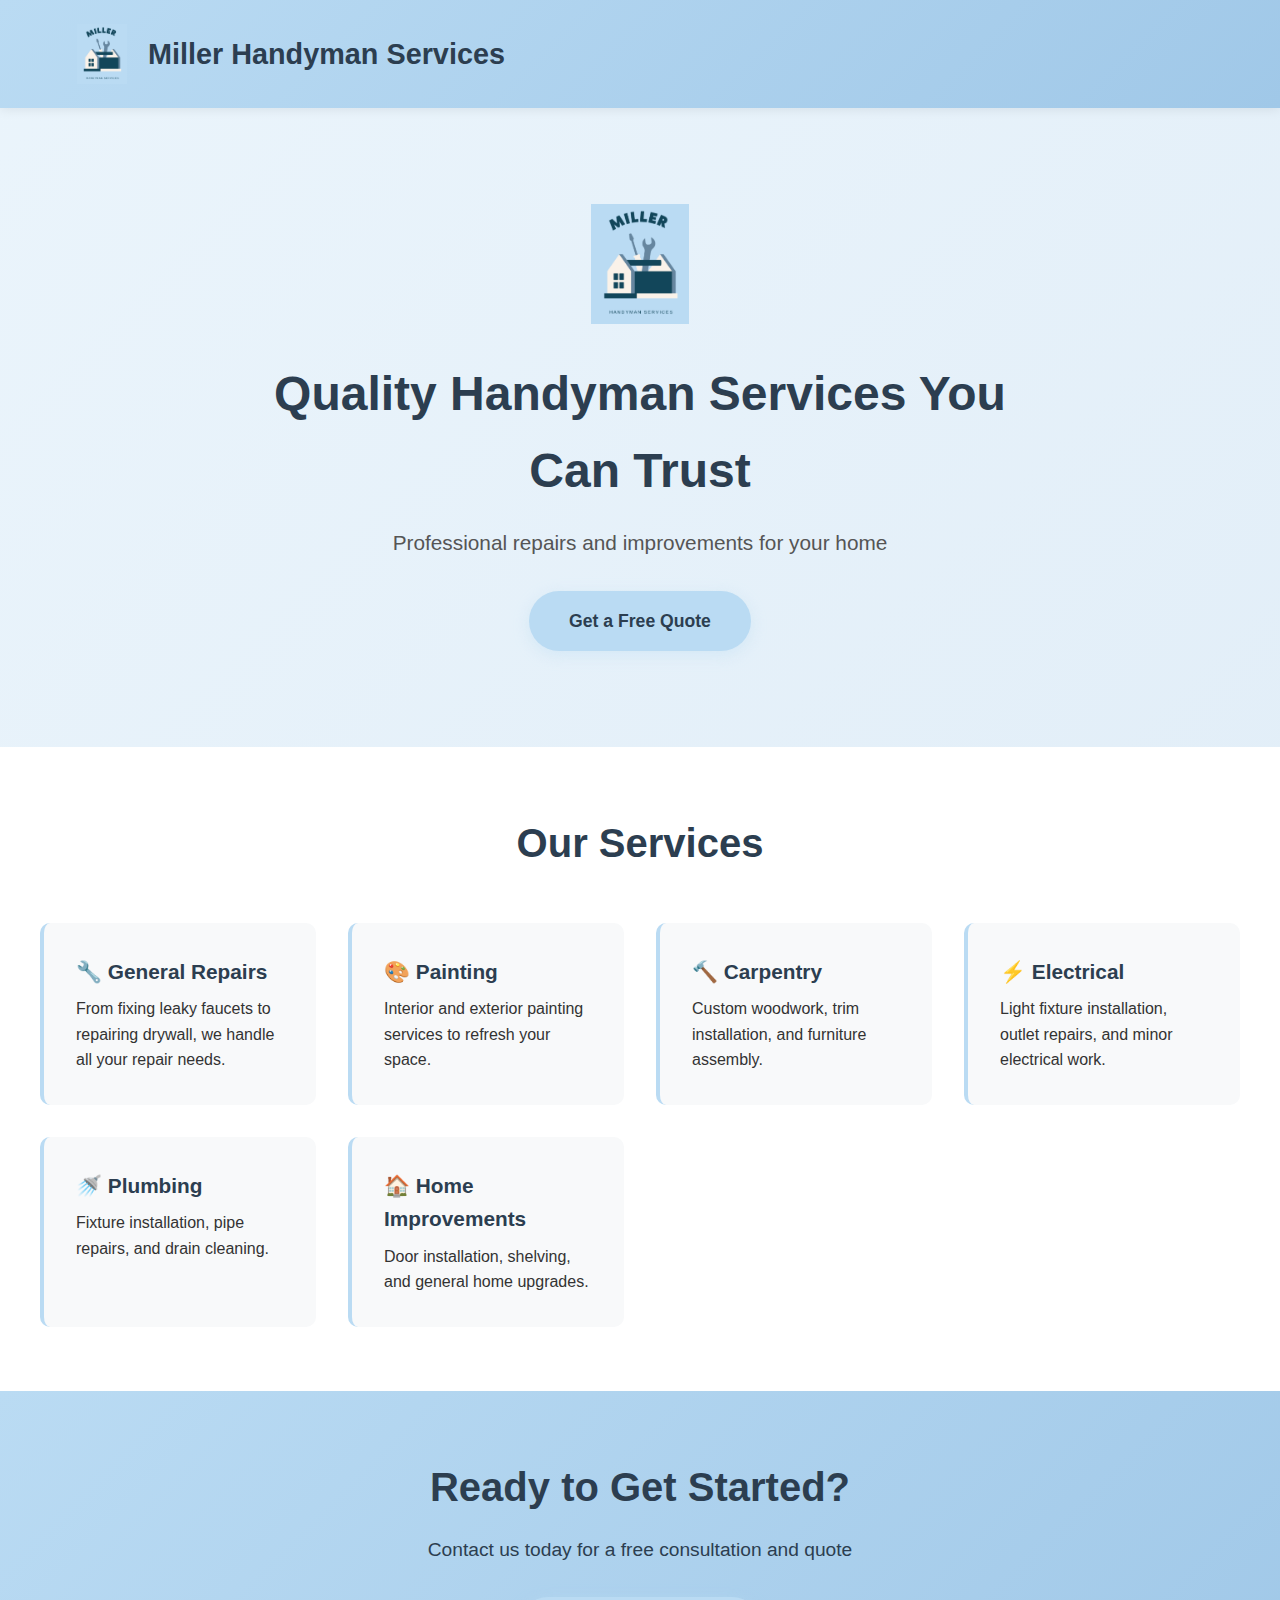
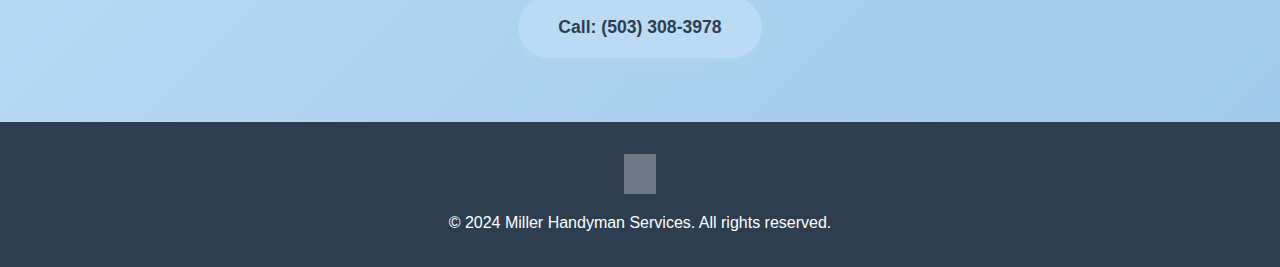
<file: handyman-landing.html>
<!DOCTYPE html>
<html lang="en">
<head>
    <meta charset="UTF-8">
    <meta name="viewport" content="width=device-width, initial-scale=1.0">
    <title>Miller Handyman Services</title>
    <style>
        * {
            margin: 0;
            padding: 0;
            box-sizing: border-box;
        }

        body {
            font-family: -apple-system, BlinkMacSystemFont, 'Segoe UI', Roboto, Oxygen, Ubuntu, Cantarell, sans-serif;
            line-height: 1.6;
            color: #333;
        }

        header {
            background: linear-gradient(135deg, #badbf3 0%, #a0c8e8 100%);
            padding: 1.5rem 0;
            box-shadow: 0 2px 10px rgba(0,0,0,0.1);
        }

        nav {
            max-width: 1200px;
            margin: 0 auto;
            padding: 0 2rem;
            display: flex;
            justify-content: space-between;
            align-items: center;
        }

        .logo-container {
            display: flex;
            align-items: center;
            gap: 1rem;
        }

        .logo-img {
            width: 60px;
            height: 60px;
            display: flex;
            align-items: center;
            justify-content: center;
        }

        .logo-img img {
            width: 100%;
            height: 100%;
            object-fit: contain;
        }

        .logo-text {
            font-size: 1.8rem;
            font-weight: bold;
            color: #2c3e50;
        }

        .hero {
            background: linear-gradient(135deg, rgba(186, 219, 243, 0.3) 0%, rgba(160, 200, 232, 0.3) 100%);
            padding: 6rem 2rem;
            text-align: center;
            position: relative;
        }

        .hero-content {
            max-width: 800px;
            margin: 0 auto;
        }

        .hero-logo {
            width: 120px;
            height: 120px;
            margin: 0 auto 2rem;
            display: flex;
            align-items: center;
            justify-content: center;
            animation: float 3s ease-in-out infinite;
        }

        @keyframes float {
            0%, 100% { transform: translateY(0px); }
            50% { transform: translateY(-10px); }
        }

        .hero-logo img {
            width: 100%;
            height: 100%;
            object-fit: contain;
        }

        .hero h1 {
            font-size: 3rem;
            color: #2c3e50;
            margin-bottom: 1rem;
        }

        .hero p {
            font-size: 1.3rem;
            color: #555;
            margin-bottom: 2rem;
        }

        .cta-button {
            display: inline-block;
            background: #badbf3;
            color: #2c3e50;
            padding: 1rem 2.5rem;
            text-decoration: none;
            border-radius: 50px;
            font-size: 1.1rem;
            font-weight: 600;
            transition: all 0.3s ease;
            box-shadow: 0 4px 15px rgba(186, 219, 243, 0.4);
        }

        .cta-button:hover {
            background: #a0c8e8;
            transform: translateY(-2px);
            box-shadow: 0 6px 20px rgba(186, 219, 243, 0.6);
        }

        .services {
            padding: 4rem 2rem;
            background: white;
        }

        .services-container {
            max-width: 1200px;
            margin: 0 auto;
        }

        .services h2 {
            text-align: center;
            font-size: 2.5rem;
            color: #2c3e50;
            margin-bottom: 3rem;
        }

        .services-grid {
            display: grid;
            grid-template-columns: repeat(auto-fit, minmax(250px, 1fr));
            gap: 2rem;
        }

        .service-card {
            padding: 2rem;
            border-radius: 10px;
            background: #f8f9fa;
            border-left: 4px solid #badbf3;
            transition: transform 0.3s ease;
        }

        .service-card:hover {
            transform: translateY(-5px);
        }

        .service-card h3 {
            color: #2c3e50;
            margin-bottom: 0.5rem;
            font-size: 1.3rem;
        }

        .contact {
            background: linear-gradient(135deg, #badbf3 0%, #a0c8e8 100%);
            padding: 4rem 2rem;
            text-align: center;
        }

        .contact h2 {
            color: #2c3e50;
            font-size: 2.5rem;
            margin-bottom: 1rem;
        }

        .contact p {
            font-size: 1.2rem;
            color: #2c3e50;
            margin-bottom: 2rem;
        }

        footer {
            background: #2c3e50;
            color: white;
            text-align: center;
            padding: 2rem;
            position: relative;
        }

        .footer-logo {
            width: 40px;
            height: 40px;
            margin: 0 auto 1rem;
            opacity: 0.3;
        }

        .footer-logo img {
            width: 100%;
            height: 100%;
            object-fit: contain;
            filter: brightness(0) invert(1);
        }

        @media (max-width: 768px) {
            .hero h1 {
                font-size: 2rem;
            }
            
            .hero p {
                font-size: 1.1rem;
            }

            .logo-text {
                font-size: 1.4rem;
            }

            .logo-img {
                width: 50px;
                height: 50px;
            }

            .hero-logo {
                width: 100px;
                height: 100px;
            }
        }
    </style>
</head>
<body>
    <header>
        <nav>
            <div class="logo-container">
                <div class="logo-img">
                    <!-- Replace YOUR_BASE64_PNG_HERE with your actual base64 encoded PNG -->
                    <img src="templogo.png" alt="Miller Handyman Services Logo" 
                         onerror="this.style.background='#a8d0e8'; this.style.padding='10px'; this.alt='Logo'">
                </div>
                <div class="logo-text">Miller Handyman Services</div>
            </div>
        </nav>
    </header>

    <section class="hero">
        <div class="hero-content">
            <div class="hero-logo">
                <img src="templogo.png" alt="Miller Handyman Services Logo">
            </div>
            <h1>Quality Handyman Services You Can Trust</h1>
            <p>Professional repairs and improvements for your home</p>
            <a href="#contact" class="cta-button">Get a Free Quote</a>
        </div>
    </section>

    <section class="services">
        <div class="services-container">
            <h2>Our Services</h2>
            <div class="services-grid">
                <div class="service-card">
                    <h3>🔧 General Repairs</h3>
                    <p>From fixing leaky faucets to repairing drywall, we handle all your repair needs.</p>
                </div>
                <div class="service-card">
                    <h3>🎨 Painting</h3>
                    <p>Interior and exterior painting services to refresh your space.</p>
                </div>
                <div class="service-card">
                    <h3>🔨 Carpentry</h3>
                    <p>Custom woodwork, trim installation, and furniture assembly.</p>
                </div>
                <div class="service-card">
                    <h3>⚡ Electrical</h3>
                    <p>Light fixture installation, outlet repairs, and minor electrical work.</p>
                </div>
                <div class="service-card">
                    <h3>🚿 Plumbing</h3>
                    <p>Fixture installation, pipe repairs, and drain cleaning.</p>
                </div>
                <div class="service-card">
                    <h3>🏠 Home Improvements</h3>
                    <p>Door installation, shelving, and general home upgrades.</p>
                </div>
            </div>
        </div>
    </section>

    <section class="contact" id="contact">
        <h2>Ready to Get Started?</h2>
        <p>Contact us today for a free consultation and quote</p>
        <a href="tel:503-308-3978" class="cta-button">Call: (503) 308-3978</a>
    </section>

    <footer>
        <div class="footer-logo">
            <img src="templogo.png" alt="Miller Handyman Services Logo">
        </div>
        <p>&copy; 2024 Miller Handyman Services. All rights reserved.</p>
    </footer>
</body>
</html>
</file>
